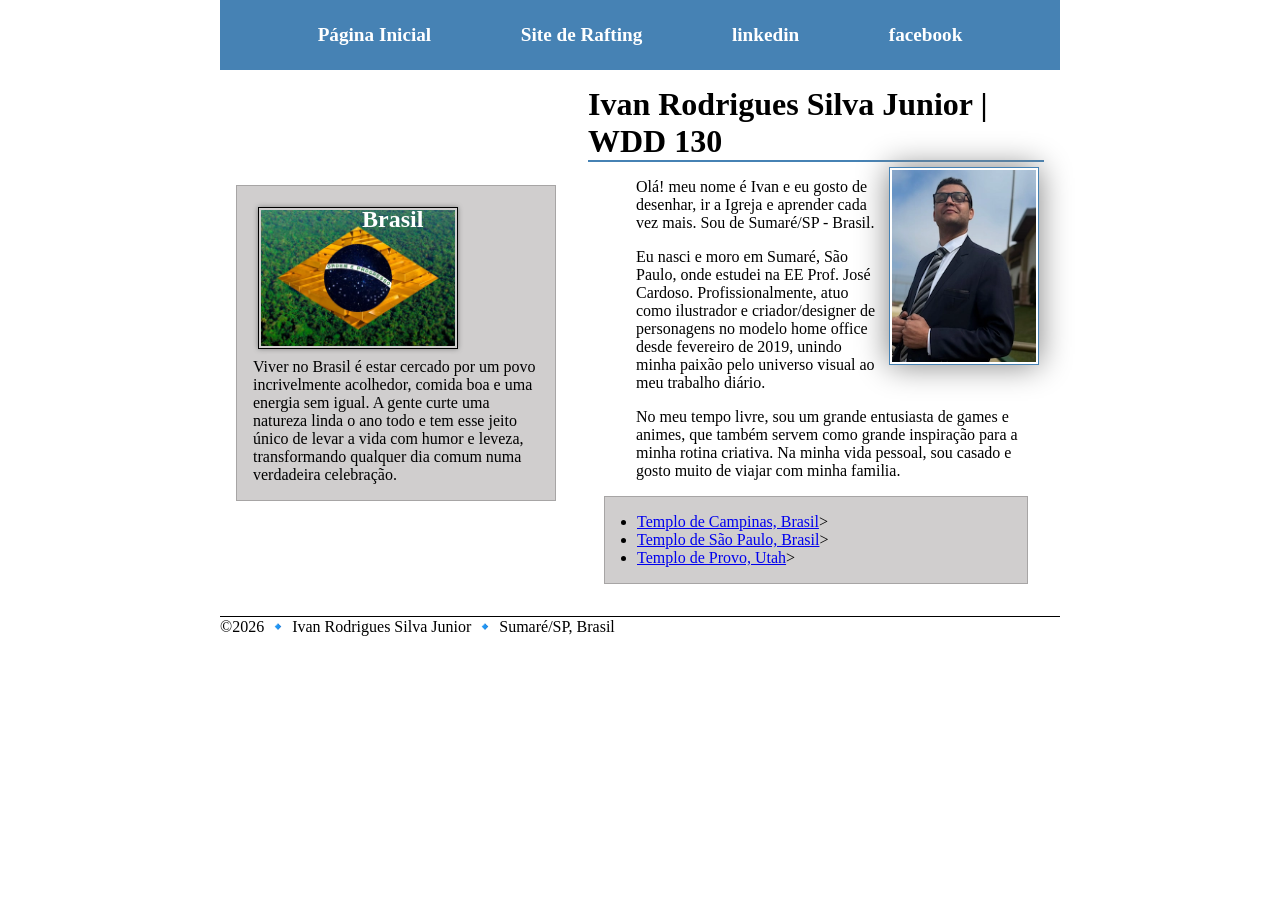
<file: index.html>
<!DOCTYPE html>
<html lang="pt-br">

<head>
    <meta charset="UTF-8">
    <meta name="viewport" content="width=device-width, initial-scale=1.0">
    <title>WDD 130 Ivan Rodrigues Silva Junior</title>
    <meta name="description"
      content="Meu nome é Ivan, estou cursando HTML na BYU, essa página é para eu catalogar meus avanços no curso.">
    <meta name="author" content="Ivan Rodrigues Silva Junior.">
    <link rel="stylesheet" href="estilos/estilos.css">
</head>

<body>
    <header>
        <nav><a href="#">Página Inicial</a><a href="wwr/">Site de Rafting</a>
            <a href="https://www.linkedin.com/in/ivan-rodrigues-silva-junior/">linkedin</a>
            <a href="https://www.facebook.com/ivodrigues">facebook</a>
        </nav>
    </header>

    <div class="grid">
        <main>
            <h1>Ivan Rodrigues Silva Junior | WDD 130</h1>
            <img src="imagens/perfil.webp" alt="olá pessoal, meu nome é Ivan, eu sou de Sumaré/SP.">
            <p class="indentacao">Olá! meu nome é Ivan e eu gosto de desenhar, ir a Igreja e
                aprender
                cada vez mais. Sou de
                Sumaré/SP - Brasil.</p>
            <p class="indentacao">Eu nasci e moro em Sumaré,
                São Paulo, onde estudei na EE Prof.
                José Cardoso. Profissionalmente, atuo como ilustrador e criador/designer de
                personagens no modelo
                home office desde fevereiro de 2019, unindo minha paixão pelo universo visual ao meu
                trabalho
                diário.
            </p>
            <p class="indentacao">No meu tempo livre, sou um grande entusiasta de games e animes,
                que também servem
                como grande inspiração para a minha rotina criativa. Na minha vida pessoal, sou
                casado e gosto muito de viajar com minha familia.</p>
            <ul class="caixa indentacao">
                <li><a href="https://newsroom.churchofjesuschrist.org/media/960x540/Campinas-Brazil-Temple1.jpg"
                      target=" blank">Templo de Campinas, Brasil</a>></a>
                </li>
                <li><a href="https://newsroom.churchofjesuschrist.org/media/960x540/Sao-Paulo-Brazil-Temple1.jpg"
                      target=" blank">Templo de São Paulo, Brasil</a>></a>
                </li>
                <li><a href="https://newsroom.churchofjesuschrist.org/media/960x540/Provo-Utah-Temple1.jpg"
                      target=" blank">Templo de Provo, Utah</a>></a>
                </li>
            </ul>
        </main>

        <aside class="caixa">
            <h2>Brasil</h2>
            <img src="imagens/brasil.webp" alt="bandeira do Brasil personalizada">
            <p>Viver no Brasil é estar cercado por um povo incrivelmente acolhedor, comida boa e uma
                energia sem
                igual. A gente curte uma natureza linda o ano todo e tem esse jeito único de levar a
                vida com humor
                e leveza, transformando qualquer dia comum numa verdadeira celebração.</p>
        </aside>

    </div>

    <footer>
        <p>©2026 🔹 Ivan Rodrigues Silva Junior 🔹 Sumaré/SP, Brasil</p>
    </footer>
</body>

</html>
</file>
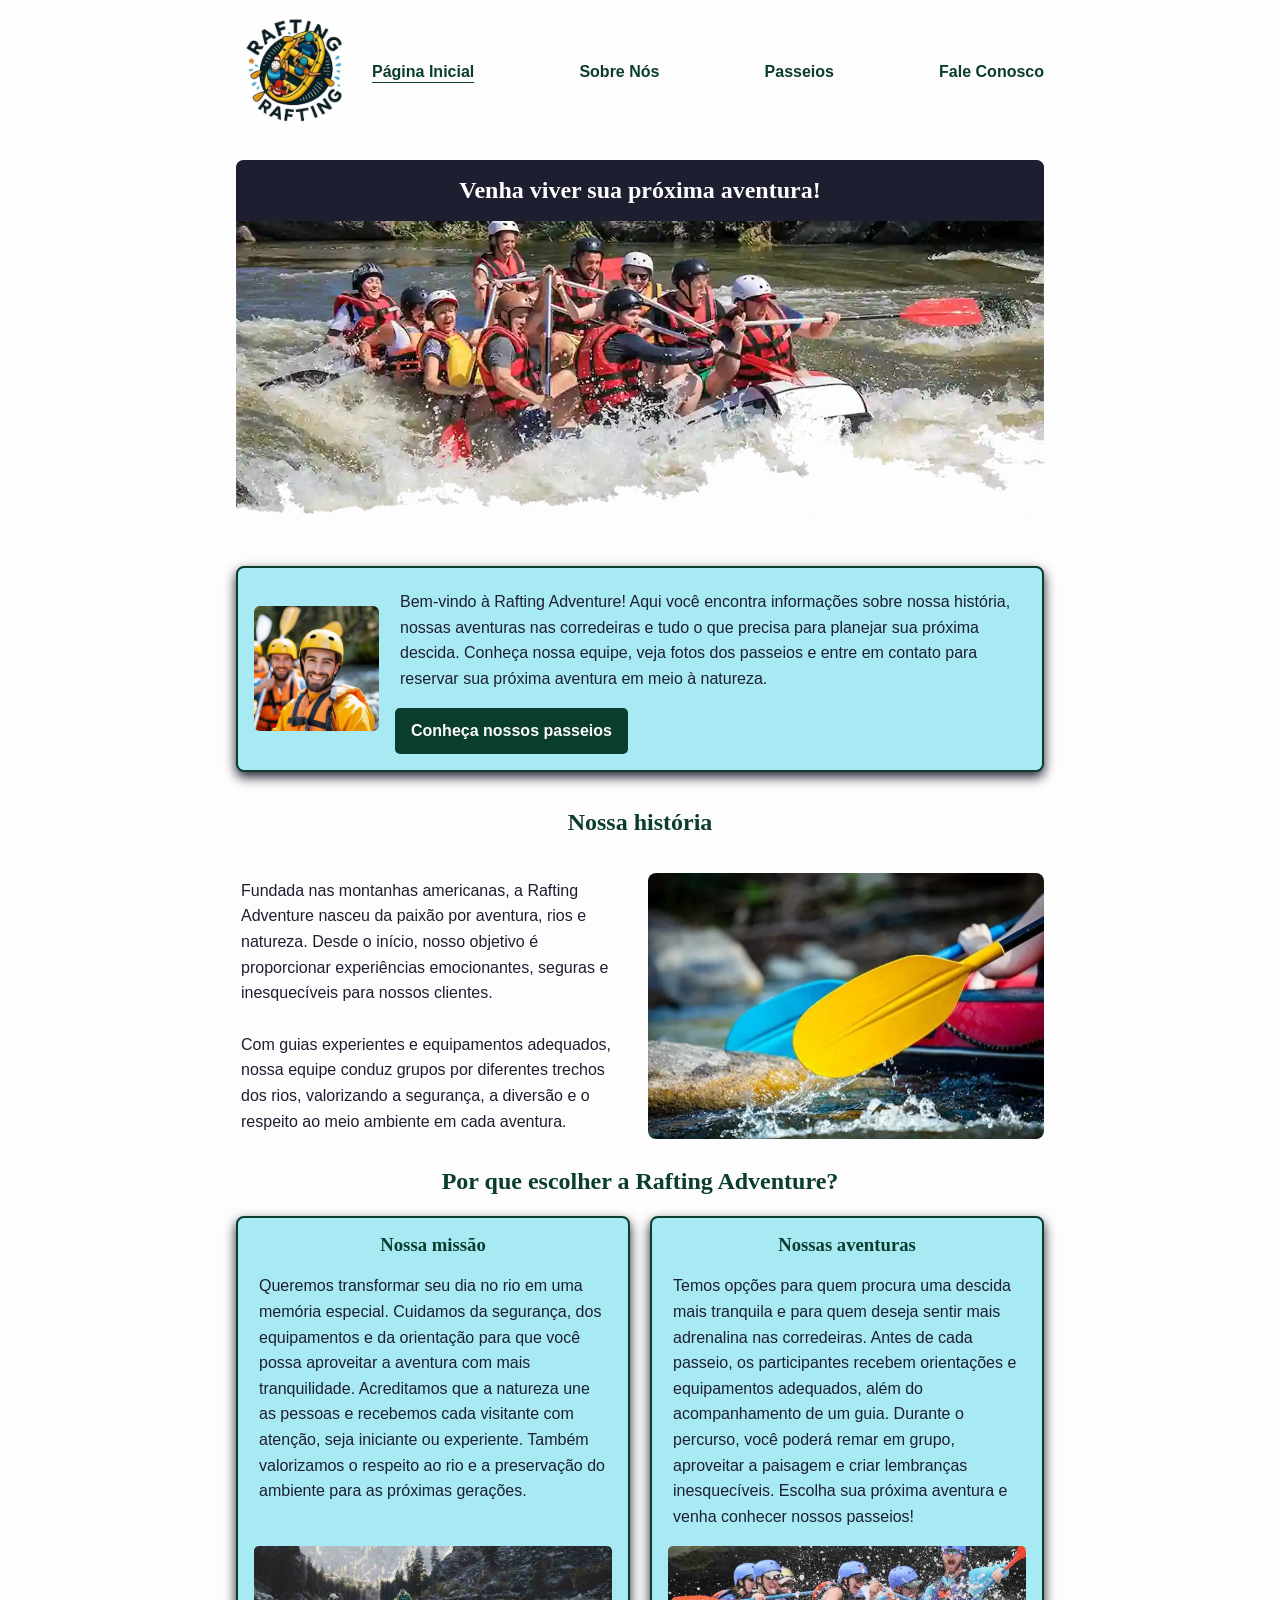
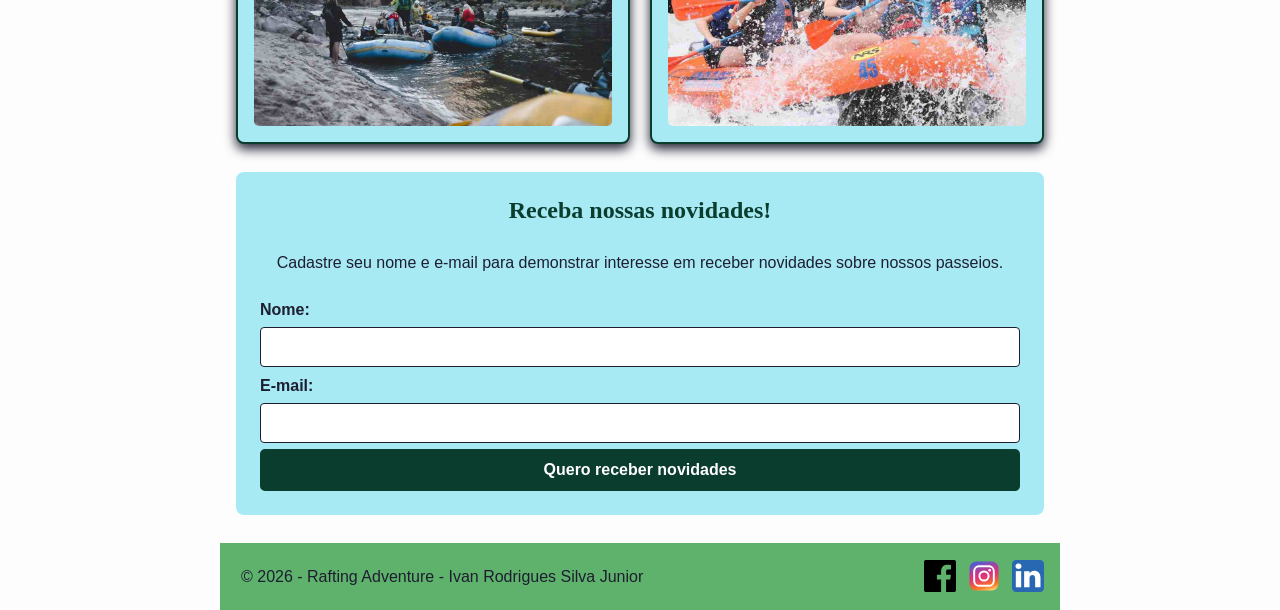
<file: wwr/index.html>
<!DOCTYPE html>
<html lang="pt-BR">

<head>
    <meta charset="UTF-8">
    <meta name="viewport" content="width=device-width, initial-scale=1.0">
    <meta name="description"
      content="Conheça a Rafting Adventure: passeios de rafting, aventura nas corredeiras, segurança e experiências inesquecíveis em meio à natureza.">
    <meta name="author" content="Ivan Rodrigues Silva Junior">
    <title>Página Inicial | Rafting Adventure</title>
    <link rel="stylesheet" href="estilos/rafting.css">
</head>

<body>
    <header>
        <a class="logo" href="index.html">
            <img src="imagens/logo.webp" alt="Logotipo da Rafting Adventure">
        </a>

        <nav aria-label="Navegação principal">
            <a href="index.html" aria-current="page">Página Inicial</a>
            <a href="sobre.html">Sobre Nós</a>
            <a href="passeios.html">Passeios</a>
            <a href="contato.html">Fale Conosco</a>
        </nav>
    </header>

    <main>
        <section class="hero" aria-labelledby="titulo-principal">
            <img class="hero-imagem" src="imagens/hero-image.webp"
              alt="Grupo praticando rafting nas corredeiras de um rio">

            <h1 id="titulo-principal">Venha viver sua próxima aventura!</h1>

            <article class="hero-cartao">
                <img src="imagens/funcionario-feliz.webp"
                  alt="Integrante da equipe da Rafting Adventure">

                <div class="hero-conteudo">
                    <p>
                        Bem-vindo à Rafting Adventure! Aqui você encontra informações
                        sobre nossa história, nossas aventuras nas corredeiras e tudo
                        o que precisa para planejar sua próxima descida. Conheça nossa
                        equipe, veja fotos dos passeios e entre em contato para
                        reservar sua próxima aventura em meio à natureza.
                    </p>

                    <a class="botao-link" href="passeios.html">
                        Conheça nossos passeios
                    </a>
                </div>
            </article>
        </section>

        <section class="historia" aria-labelledby="titulo-historia">
            <h2 id="titulo-historia">Nossa história</h2>

            <p>
                Fundada nas montanhas americanas, a Rafting Adventure nasceu da
                paixão por aventura, rios e natureza. Desde o início, nosso objetivo
                é proporcionar experiências emocionantes, seguras e inesquecíveis
                para nossos clientes.
            </p>

            <img src="imagens/historia.webp"
              alt="Remos coloridos utilizados nas aventuras de rafting">

            <p>
                Com guias experientes e equipamentos adequados, nossa equipe conduz
                grupos por diferentes trechos dos rios, valorizando a segurança,
                a diversão e o respeito ao meio ambiente em cada aventura.
            </p>
        </section>

        <section class="destaques" aria-labelledby="titulo-destaques">
            <h2 id="titulo-destaques">
                Por que escolher a Rafting Adventure?
            </h2>

            <article class="destaque-cartao">
                <h3>Nossa missão</h3>

                <p>
                    Queremos transformar seu dia no rio em uma memória especial.
                    Cuidamos da segurança, dos equipamentos e da orientação para
                    que você possa aproveitar a aventura com mais tranquilidade.
                    Acreditamos que a natureza une as pessoas e recebemos cada
                    visitante com atenção, seja iniciante ou experiente. Também
                    valorizamos o respeito ao rio e a preservação do ambiente
                    para as próximas gerações.
                </p>

                <img src="imagens/instrucoes-antes-do-passeio.jpg"
                  alt="Instrutor orientando os participantes antes do passeio">
            </article>

            <article class="destaque-cartao">
                <h3>Nossas aventuras</h3>

                <p>
                    Temos opções para quem procura uma descida mais tranquila e
                    para quem deseja sentir mais adrenalina nas corredeiras.
                    Antes de cada passeio, os participantes recebem orientações
                    e equipamentos adequados, além do acompanhamento de um guia.
                    Durante o percurso, você poderá remar em grupo, aproveitar
                    a paisagem e criar lembranças inesquecíveis. Escolha sua
                    próxima aventura e venha conhecer nossos passeios!
                </p>

                <img src="imagens/corredeiras.jpg"
                  alt="Participantes aproveitando a aventura nas corredeiras">
            </article>
        </section>

        <section class="inscricao-newsletter" aria-labelledby="titulo-newsletter">
            <h2 id="titulo-newsletter">Receba nossas novidades!</h2>

            <p>
                Cadastre seu nome e e-mail para demonstrar interesse em receber
                novidades sobre nossos passeios.
            </p>

            <form class="form-newsletter" action="" method="get">
                <div class="campo">
                    <label for="nome-newsletter">Nome:</label>
                    <input type="text" id="nome-newsletter" name="nome" autocomplete="name"
                      required>
                </div>

                <div class="campo">
                    <label for="email-newsletter">E-mail:</label>
                    <input type="email" id="email-newsletter" name="email" autocomplete="email"
                      required>
                </div>

                <button type="submit">Quero receber novidades</button>
            </form>
        </section>
    </main>

    <footer>
        <p>
            © 2026 - Rafting Adventure - Ivan Rodrigues Silva Junior
        </p>

        <nav class="redes-sociais" aria-label="Redes sociais">
            <a href="https://www.facebook.com/ivodrigues/" aria-label="Facebook">
                <img src="imagens/icone-facebook.svg" alt="">
            </a>

            <a href="https://www.instagram.com/ivanjunior.048/" aria-label="Instagram">
                <img src="imagens/icone-instagram.svg" alt="">
            </a>

            <a href="https://www.linkedin.com/in/ivan-rodrigues-silva-junior" aria-label="LinkedIn">
                <img src="imagens/icone-linkedin.svg" alt="">
            </a>
        </nav>
    </footer>
</body>

</html>
</file>
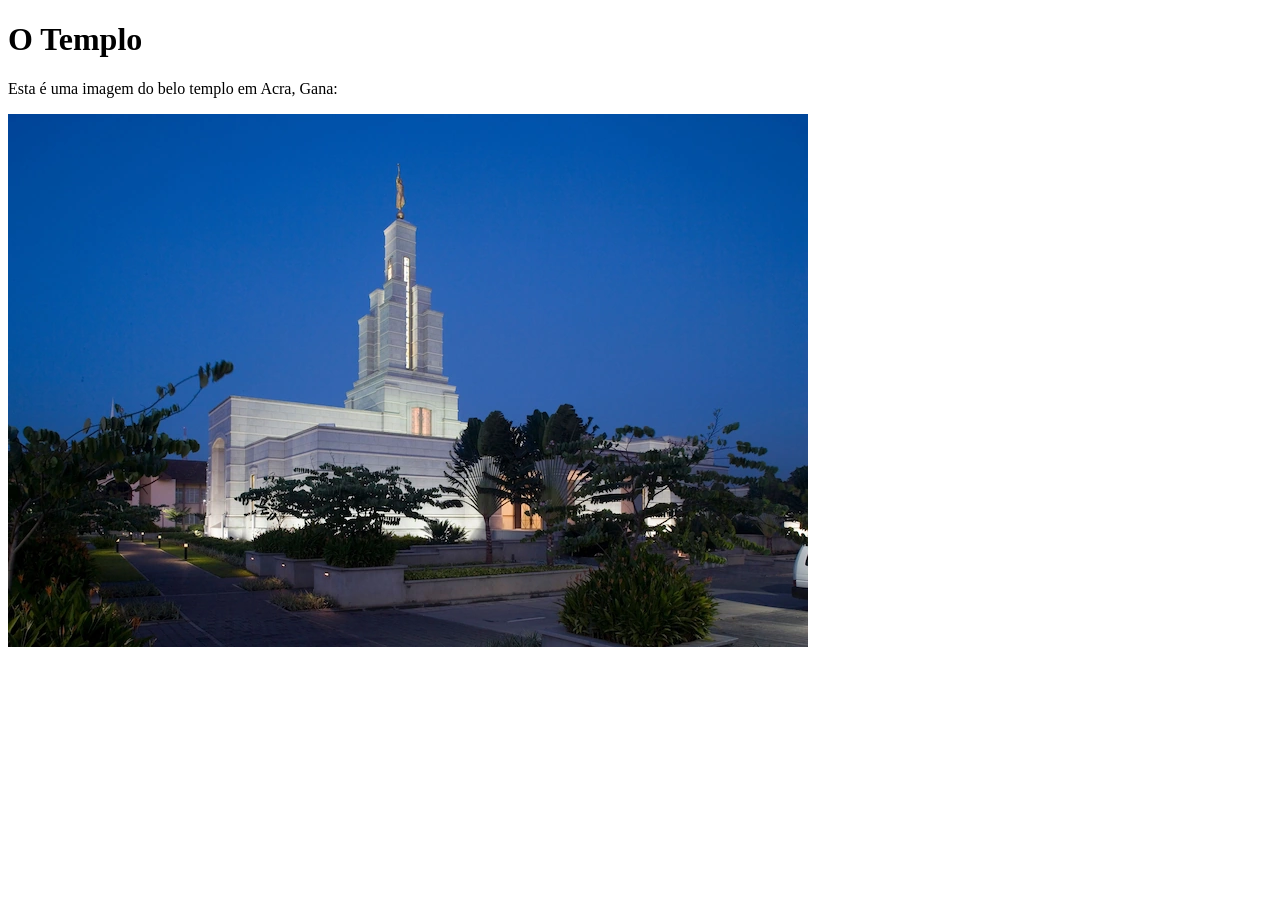
<file: semana01/imagens.html>
<!DOCTYPE html>
<html lang="pt-br">

<head>
    <meta charset="UTF-8">
    <meta name="viewport" content="width=device-width, initial-scale=1.0">
    <title>Imagem do Templo</title>
</head>

<body>
    <h1>O Templo</h1>
    <p>Esta é uma imagem do belo templo em Acra, Gana:</p>
    <img src="imagens/templo-pequeno.webp" alt="O Templo de Acra, Gana">

</body>

</html>
</file>
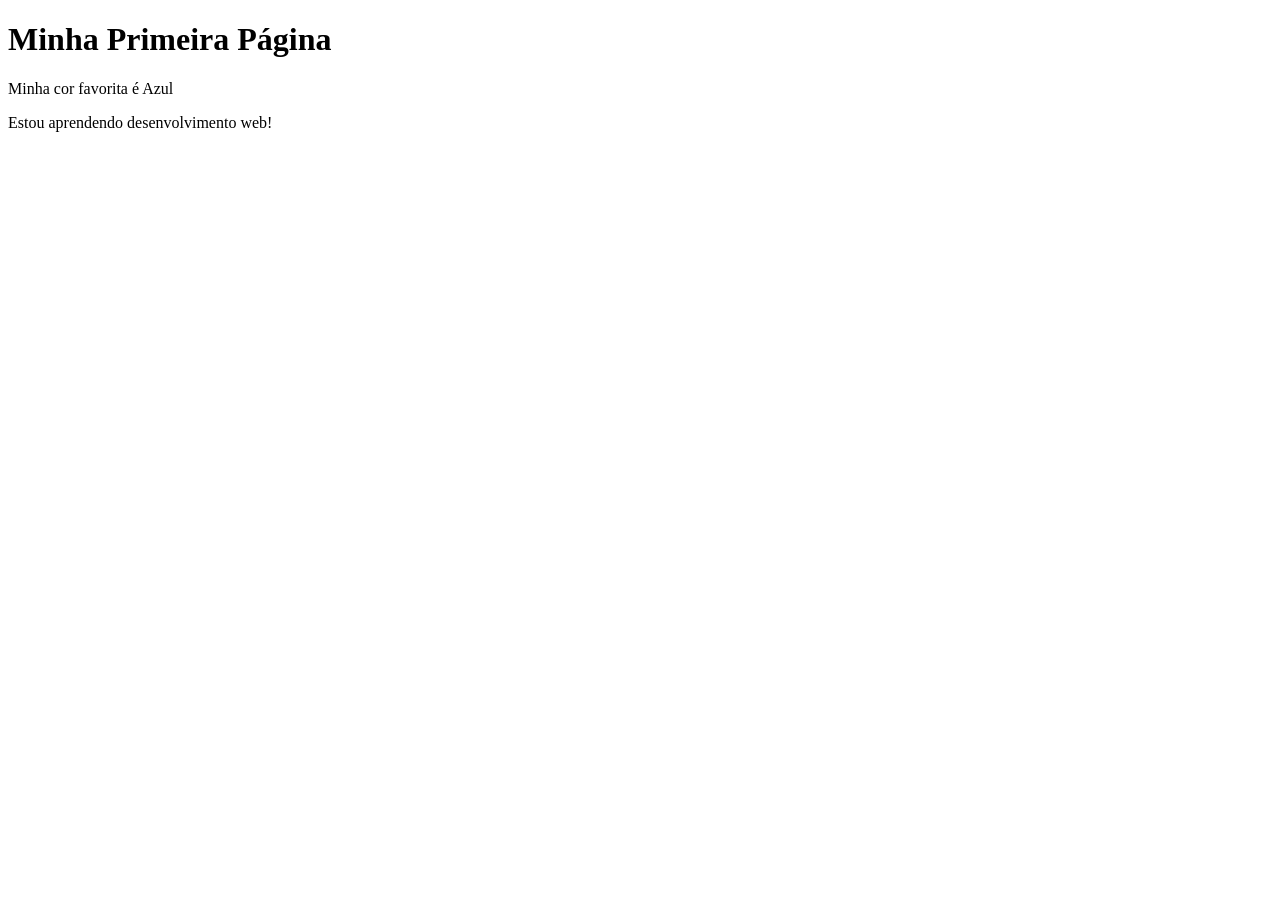
<file: semana01/primeira-pagina.html>
<!DOCTYPE html>
<html lang="pt-br">

<head>
    <meta charset="UTF-8">
    <meta name="viewport" content="width=device-width, initial-scale=1.0">
    <title>Minha Primeira Página</title>
</head>

<body>
    <h1>Minha Primeira Página</h1>
    <p>Minha cor favorita é Azul </p>
    <p>Estou aprendendo desenvolvimento web!</p>
</body>

</html>
</file>
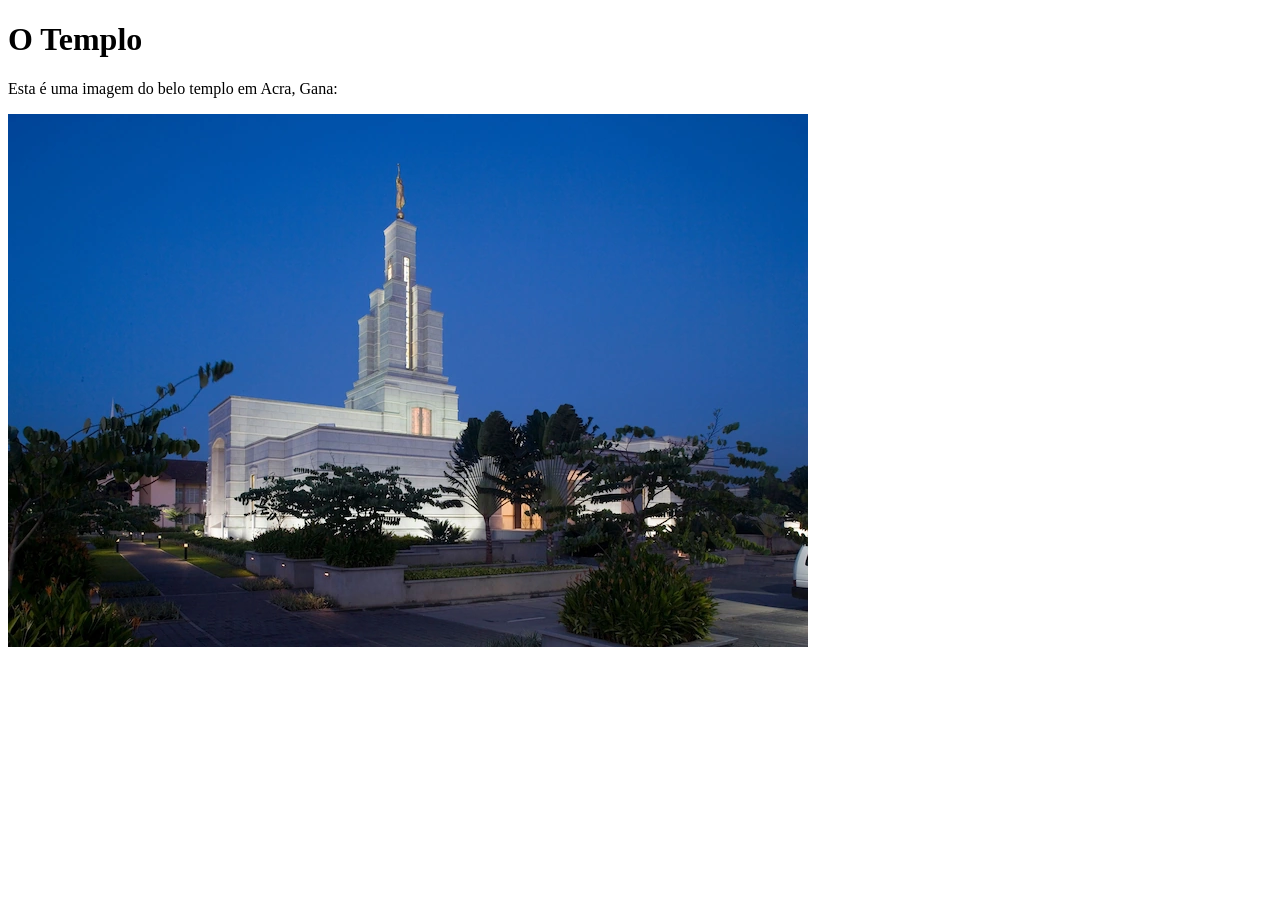
<file: semana01/solucao-imagens.html>
<!DOCTYPE html>
<html lang="pt-br">

<head>
    <meta charset="UTF-8">
    <meta name="viewport" content="width=device-width, initial-scale=1.0">
    <title>Imagem do Templo</title>
</head>

<body>
    <h1>O Templo</h1>
    <p>Esta é uma imagem do belo templo em Acra, Gana:</p>
    <img src="imagens/templo-pequeno.webp" alt="Templo de Acra, Gana">

</body>

</html>
</file>
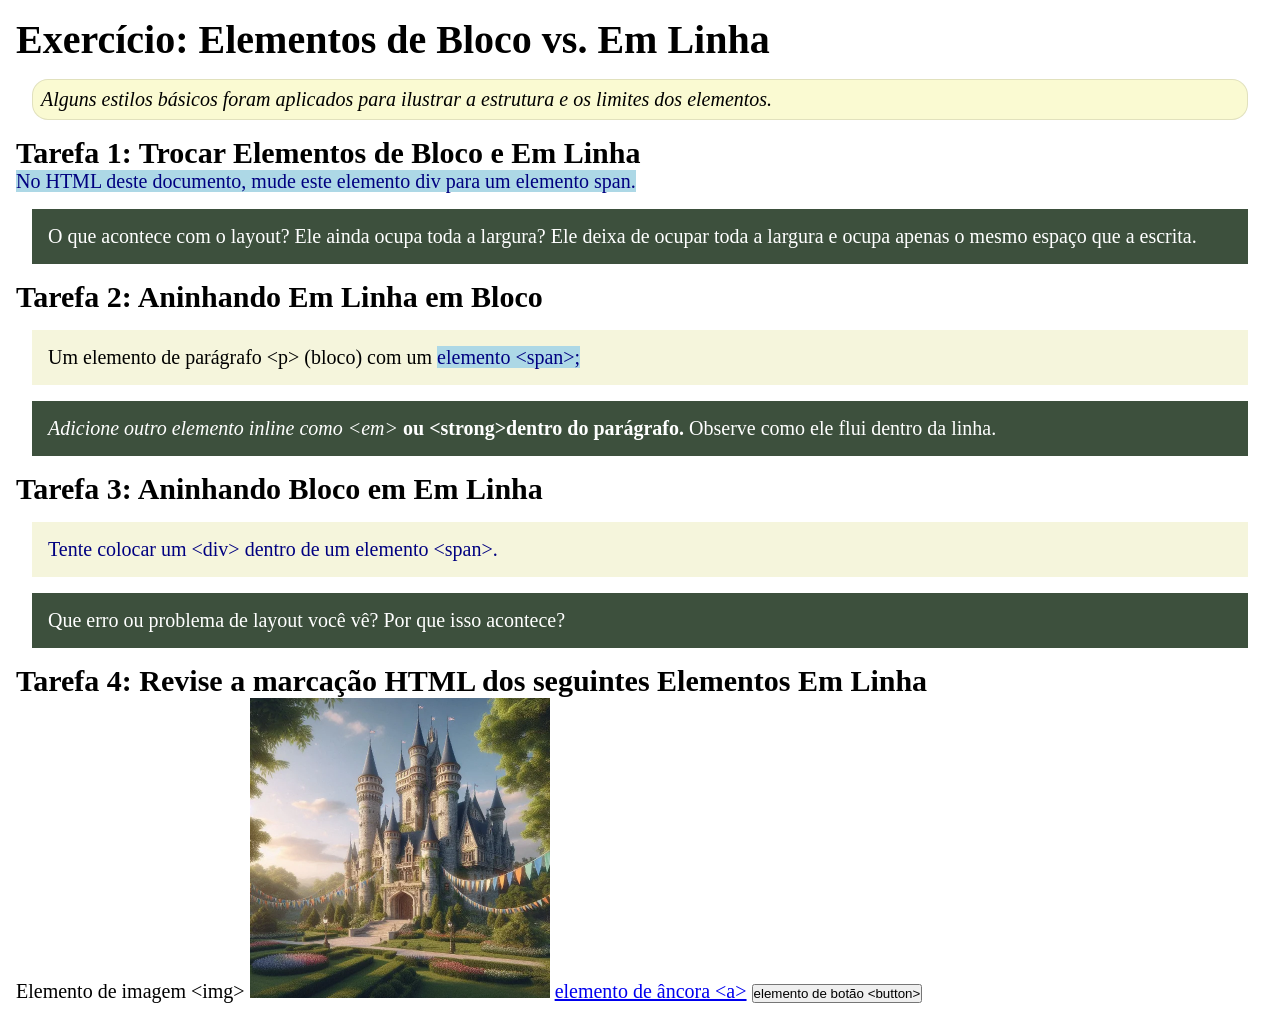
<file: semana02/bloco-vs-inline.html>
<!DOCTYPE html>
<html lang="pt-br">

<head>
    <meta charset="UTF-8">
    <meta name="viewport" content="width=device-width, initial-scale=1.0">
    <title>Exercício: Elementos de Bloco vs. Inline</title>
    <link rel="stylesheet" href="estilos/bloco-vs-inline.css">
</head>

<body>
    <main>
        <h1>Exercício: Elementos de Bloco vs. Em Linha</h1>
        <p class="note">Alguns estilos básicos foram aplicados para ilustrar a estrutura e os
            limites dos elementos.</p>

        <h2>Tarefa 1: Trocar Elementos de Bloco e Em Linha</h2>
        <span>No HTML deste documento, mude este elemento div para um elemento span.</span>
        <p class="question">O que acontece com o layout? Ele ainda ocupa toda a largura?
            Ele deixa de ocupar toda a largura e ocupa apenas o mesmo espaço que a escrita.
        </p>

        <h2>Tarefa 2: Aninhando Em Linha em Bloco</h2>
        <p>Um elemento de parágrafo &lt;p&gt; (bloco) com um <span>elemento &lt;span&gt;;</span></p>
        <p class="question"><em>Adicione outro elemento inline como &lt;em&gt;</em> <strong>ou
                &lt;strong&gt;dentro
                do parágrafo.</strong>
            Observe como ele flui dentro da linha.</p>

        <h2>Tarefa 3: Aninhando Bloco em Em Linha</h2>
        <span>
            <div>Tente colocar um &lt;div&gt; dentro de um elemento &lt;span&gt;.</div>
        </span>
        <p class="question">Que erro ou problema de layout você vê? Por que isso acontece?</p>


        <h2>Tarefa 4: Revise a marcação HTML dos seguintes Elementos Em Linha</h2>
        Elemento de imagem &lt;img&gt;
        <img src="imagens/castelo.webp" alt="imagem (imagens estão em linha)" width="300"
          height="300">
        <a href="https://churchofjesuschrist.org">elemento de âncora &lt;a&gt;</a>
        <button type="button">elemento de botão &lt;button&gt;</button>
    </main>
</body>

</html>
</file>
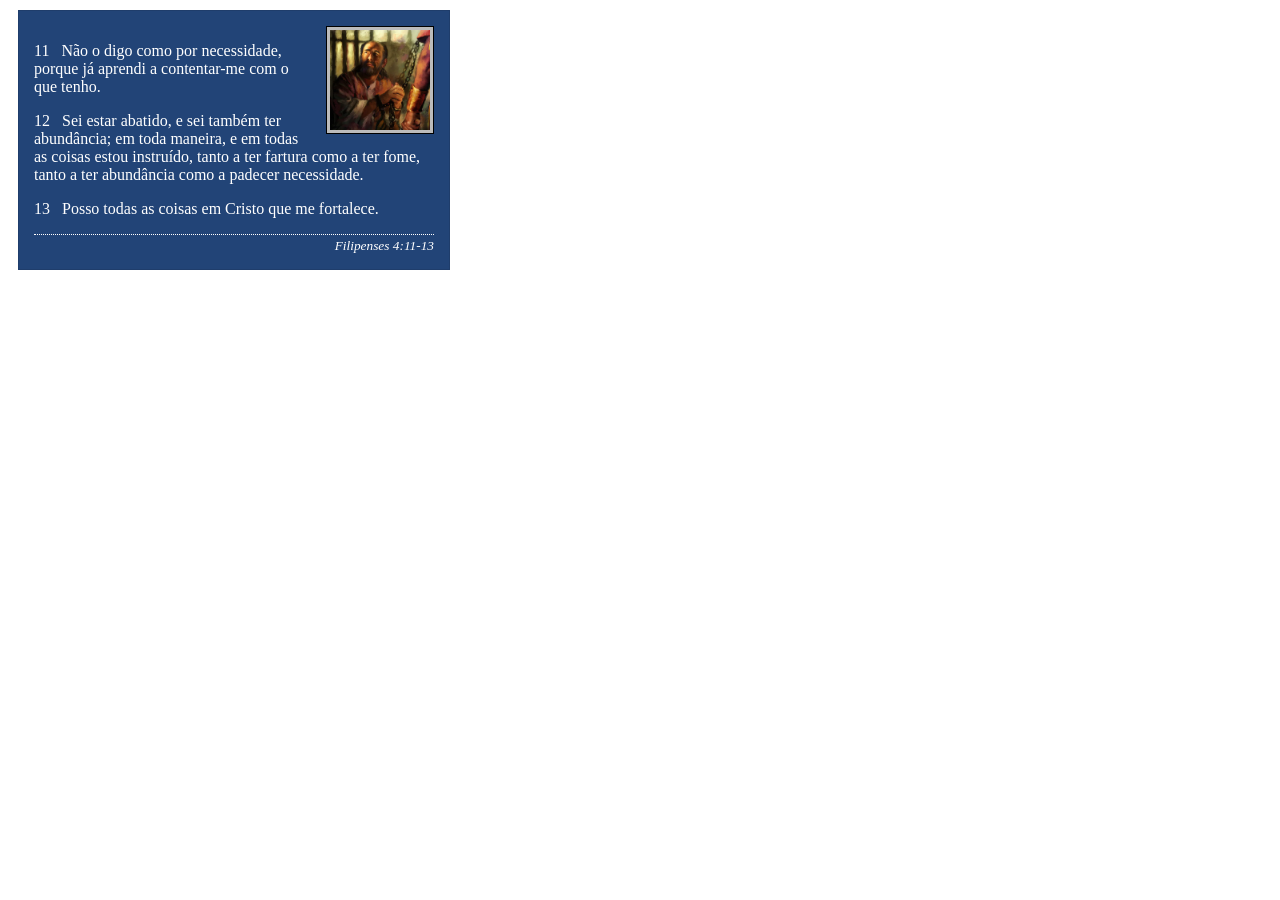
<file: semana02/box-model-solucao.html>
<!DOCTYPE html>
<html lang="pt-br">

<head>
    <meta charset="UTF-8">
    <meta name="viewport" content="width=device-width, initial-scale=1.0">
    <title>Atividade de Box Model</title>
    <link rel="stylesheet" href="estilos/box-model-solucao.css">
</head>

<body>
    <main>
        <div class="callout">
            <img src="imagens/apostolo-paulo-preso.webp" alt="Apóstolo Paulo - Preso em Roma" width="200" height="200">
            <blockquote>
                <p>11 &nbsp; Não o digo como por necessidade, porque já aprendi a contentar-me com o que tenho.</p>
                <p>12 &nbsp; Sei estar abatido, e sei também ter abundância; em toda maneira, e em todas as coisas estou
                    instruído, tanto a ter fartura como a ter fome, tanto a ter abundância como a padecer necessidade.
                </p>
                <p>13 &nbsp; Posso todas as coisas em Cristo que me fortalece.</p>
            </blockquote>
            <cite>Filipenses 4:11-13</cite>
        </div>
    </main>
</body>

</html>
</file>
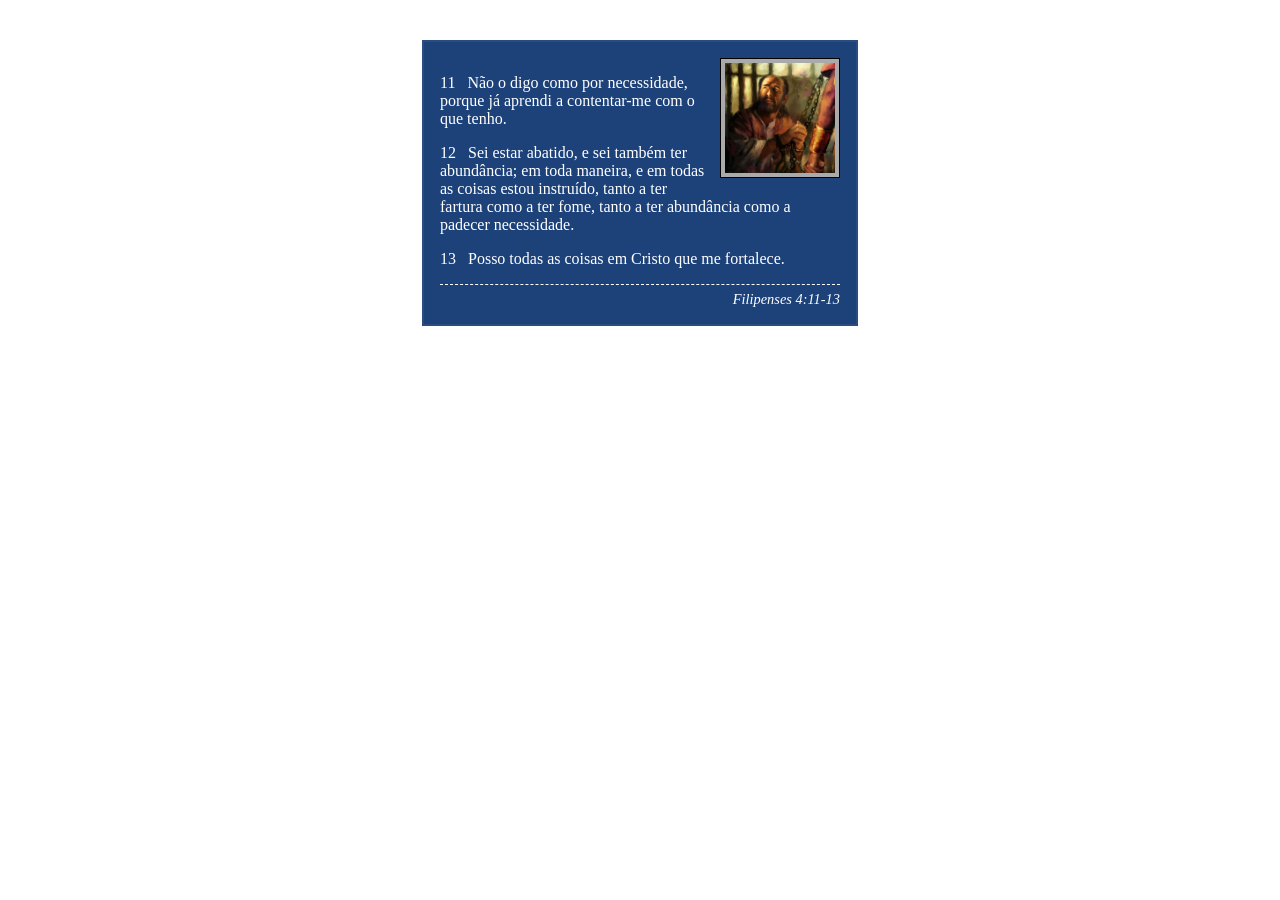
<file: semana02/box-model.html>
<!DOCTYPE html>
<html lang="pt-br">

<head>
    <link rel="stylesheet" href="estilos/box-model.css">
    <meta charset="UTF-8">
    <meta name="viewport" content="width=device-width, initial-scale=1.0">
    <title>Atividade de Box Model</title>
</head>

<body>
    <main>
        <div class="callout">
            <img src="imagens/apostolo-paulo-preso.webp" alt="Apóstolo Paulo - Preso em Roma"
              width="200" height="200">
            <blockquote>
                <p>11 &nbsp; Não o digo como por necessidade, porque já aprendi a contentar-me com o
                    que tenho.</p>
                <p>12 &nbsp; Sei estar abatido, e sei também ter abundância; em toda maneira, e em
                    todas as coisas estou instruído, tanto a ter fartura como a ter fome, tanto a
                    ter abundância como a padecer necessidade.</p>
                <p>13 &nbsp; Posso todas as coisas em Cristo que me fortalece.</p>
            </blockquote>
            <cite>Filipenses 4:11-13</cite>
        </div>
    </main>
</body>

</html>
</file>
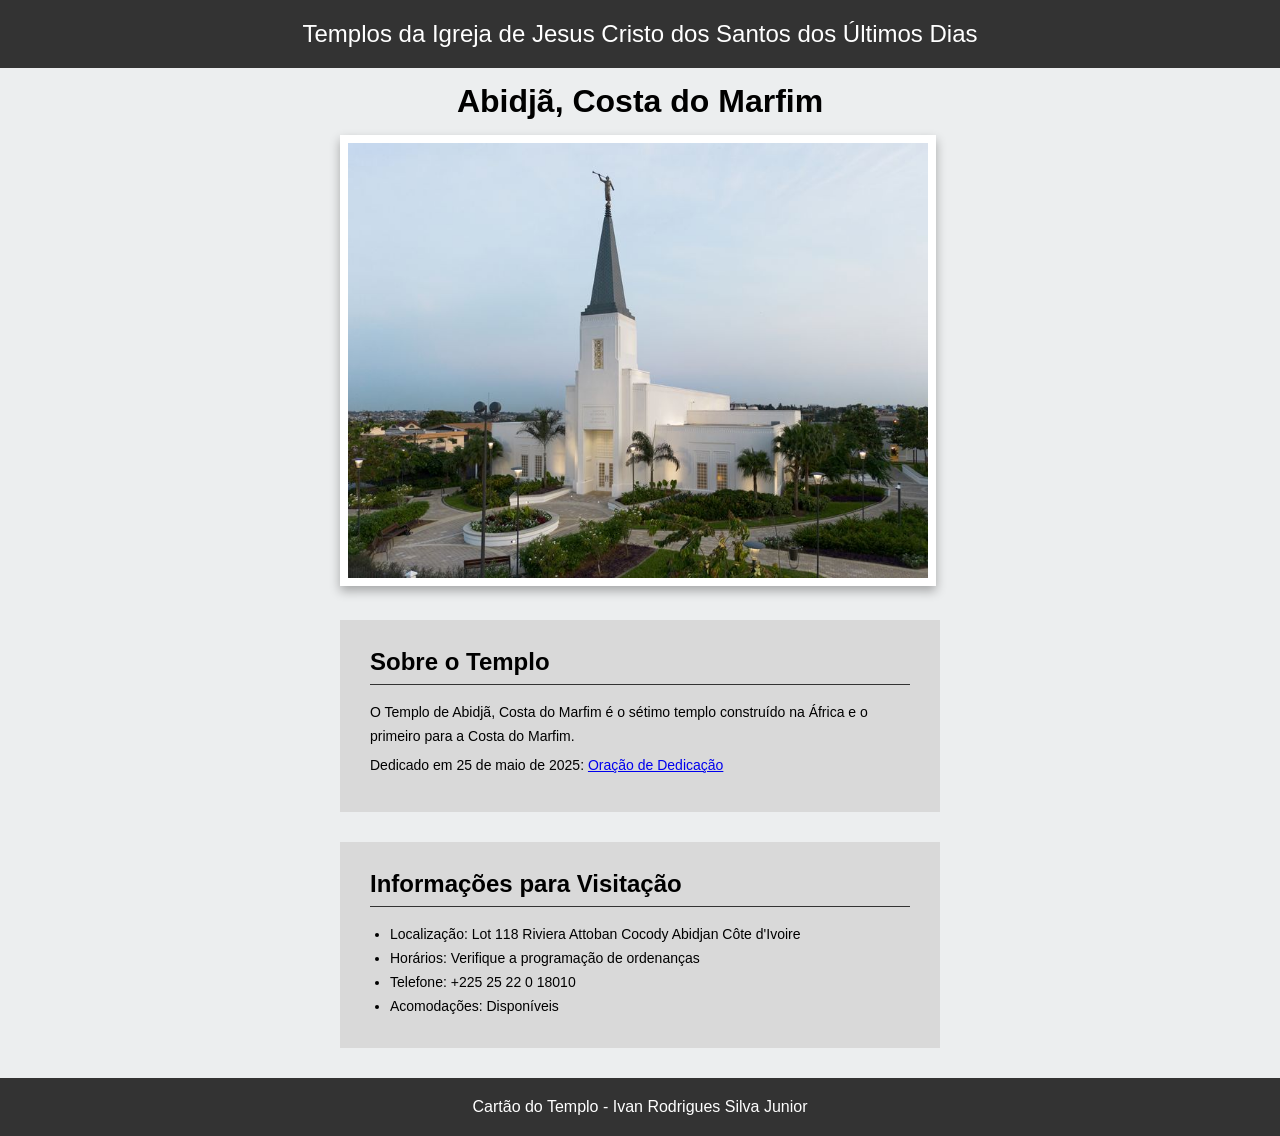
<file: semana02/templo.html>
<!DOCTYPE html>
<html lang="pt-br">

<head>
    <link rel="stylesheet" href="estilos/templo.css">
    <meta charset="UTF-8">
    <meta name="viewport" content="width=device-width, initial-scale=1.0">
    <title>Cartão do Templo - Abidjã, Costa do Marfim</title>
</head>

<body>
    <header>
        <p>Templos da Igreja de Jesus Cristo dos Santos dos Últimos Dias</p>
    </header>
    <main>
        <h1>Abidjã, Costa do Marfim</h1>
        <picture>
            <img src="imagens/abidja-costa-do-marfim.jpeg" alt="Templo de Abidjã, Costa do Marfim">
        </picture>
        <section>
            <h2>Sobre o Templo</h2>
            <p>O Templo de Abidjã, Costa do Marfim é o sétimo templo construído na África e o
                primeiro para a Costa do Marfim.</p>
            <p>Dedicado em 25 de maio de 2025: <a
                  href="https://www.churchofjesuschrist.org/temples/dedicatory-prayer/abidjan-ivory-coast-temple/2025-05-25?lang=eng"
                  target="_blank" rel="noopener noreferrer">Oração de Dedicação</a></p>
        </section>
        <section>
            <h2>Informações para Visitação</h2>
            <ul>
                <li>Localização: Lot 118 Riviera Attoban Cocody Abidjan Côte d'Ivoire</li>
                <li>Horários: Verifique a programação de ordenanças</li>
                <li>Telefone: +225 25 22 0 18010</li>
                <li>Acomodações: Disponíveis</li>
            </ul>
        </section>
    </main>
    <footer>
        <p>Cartão do Templo - Ivan Rodrigues Silva Junior</p>
    </footer>
</body>

</html>
</file>
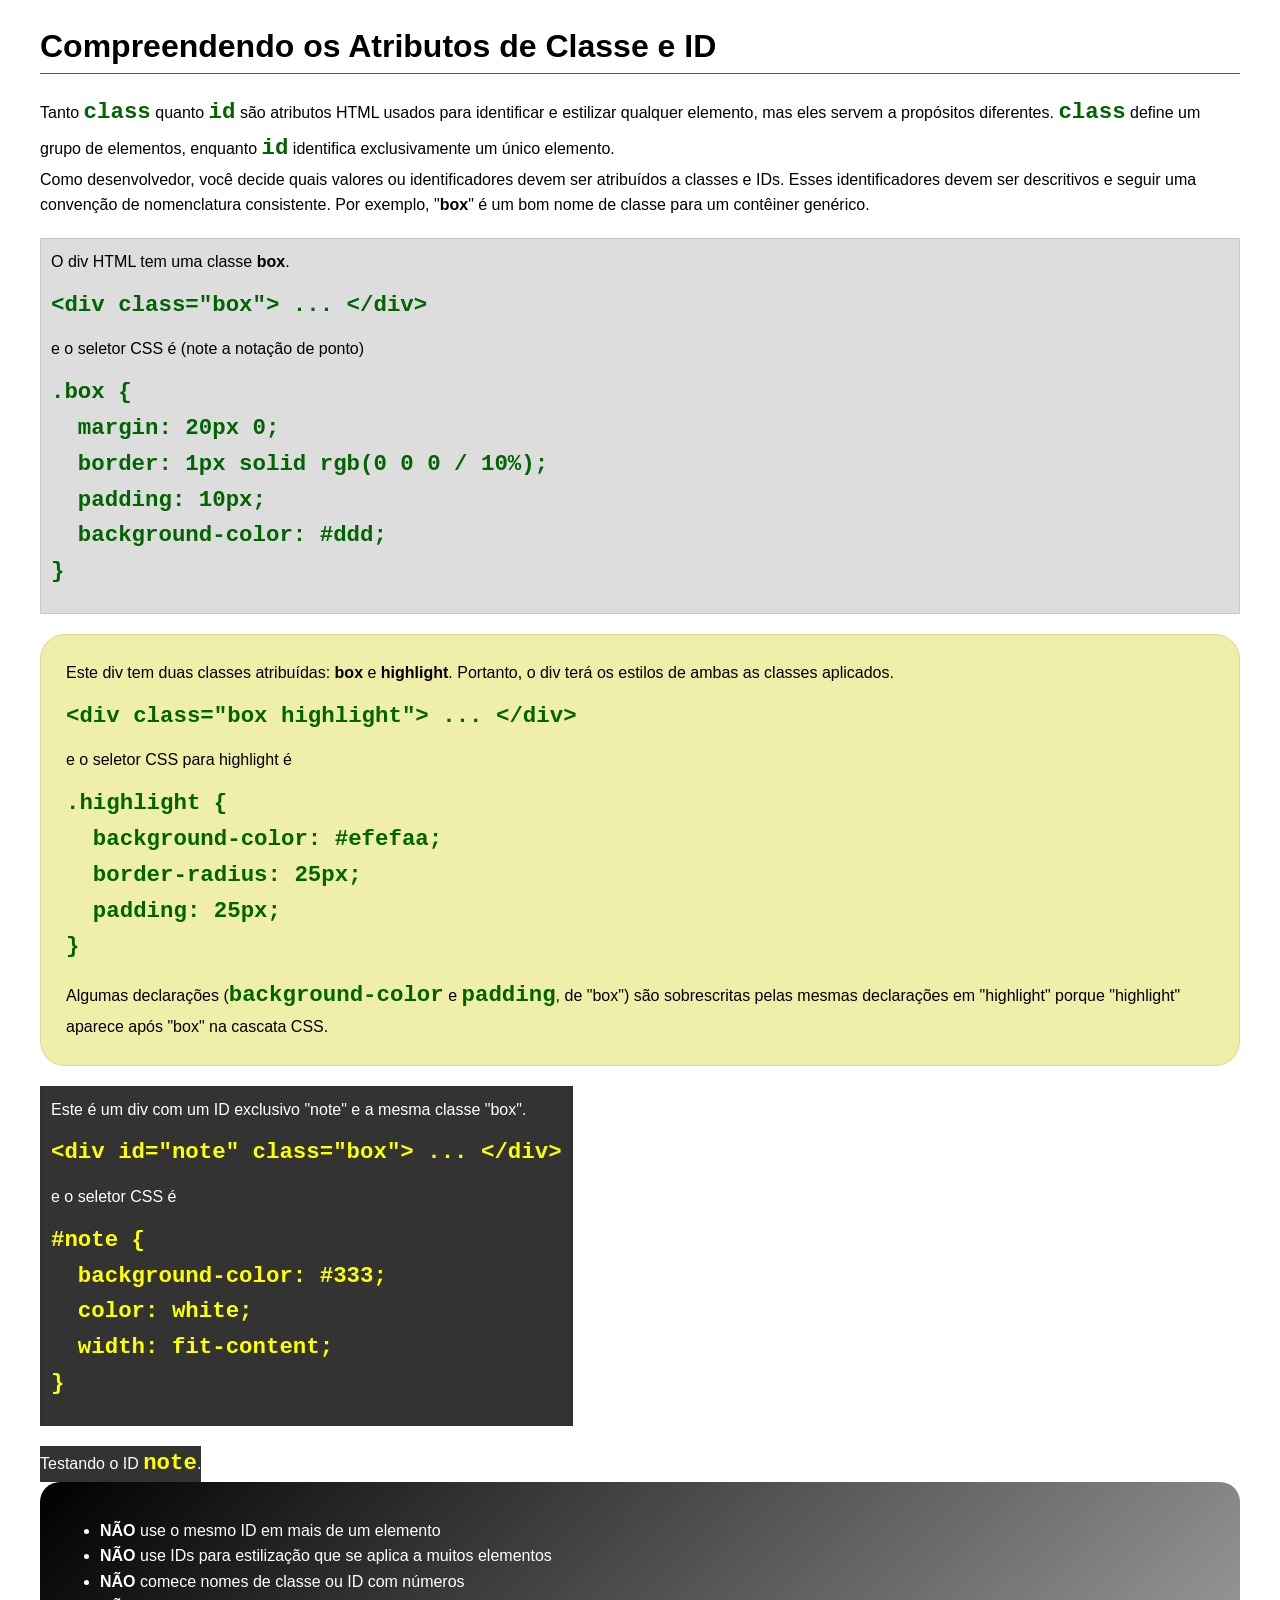
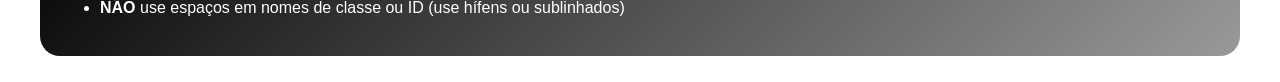
<file: semana03/classe-e-id.html>
<!DOCTYPE html>
<html lang="pt-br">

<head>
    <meta charset="UTF-8">
    <meta name="viewport" content="width=device-width, initial-scale=1.0">
    <title>Atributos de Classe vs ID</title>
    <link rel="stylesheet" href="estilos/classe-e-id.css">
</head>

<body>
    <h1>Compreendendo os Atributos de Classe e ID</h1>
    <p>Tanto <code>class</code> quanto <code>id</code> são atributos HTML usados para identificar e
        estilizar qualquer
        elemento, mas eles servem a propósitos diferentes. <code>class</code> define um grupo de
        elementos, enquanto
        <code>id</code> identifica exclusivamente um único elemento.
    </p>
    <p>Como desenvolvedor, você decide quais valores ou identificadores devem ser atribuídos a
        classes e IDs. Esses
        identificadores devem ser descritivos e seguir uma convenção de nomenclatura consistente.
        Por exemplo,
        "<strong>box</strong>" é um bom nome de classe para um contêiner genérico.</p>
    <div class="box">
        <p>O div HTML tem uma classe <strong>box</strong>.</p>
        <pre><code class="html">&lt;div class="box"&gt; ... &lt;/div&gt;</code></pre>
        e o seletor CSS é (note a notação de ponto)
        <pre><code class="css">.box {
  margin: 20px 0;
  border: 1px solid rgb(0 0 0 / 10%);
  padding: 10px;
  background-color: #ddd; 
}</code></pre>
    </div>

    <div class="box highlight">
        <p>Este div tem duas classes atribuídas: <strong>box</strong> e <strong>highlight</strong>.
            Portanto, o div terá
            os estilos de ambas as classes aplicados.</p>
        <pre><code class="html">&lt;div class="box highlight"&gt; ... &lt;/div&gt;</code></pre>
        e o seletor CSS para highlight é
        <pre><code class="css">.highlight {
  background-color: #efefaa;
  border-radius: 25px;
  padding: 25px;
}</code></pre>
        <p>Algumas declarações (<code>background-color</code> e <code>padding</code>, de "box") são
            sobrescritas pelas
            mesmas declarações em "highlight" porque "highlight" aparece após "box" na cascata CSS.
        </p>
    </div>

    <div id="note" class="box">
        <p>Este é um div com um ID exclusivo "note" e a mesma classe "box".</p>
        <pre><code class="html">&lt;div id="note" class="box"&gt; ... &lt;/div&gt;</code></pre>
        e o seletor CSS é
        <pre><code class="css">#note {
  background-color: #333;
  color: white;
  width: fit-content;
}</code></pre>
    </div>

    <div id="note">
        <p>Testando o ID <code>note</code>.</p>
    </div>

    <section id="melhor-pratica">
        <ul>
            <li><strong>NÃO</strong> use o mesmo ID em mais de um elemento</li>
            <li><strong>NÃO</strong> use IDs para estilização que se aplica a muitos elementos</li>
            <li><strong>NÃO</strong> comece nomes de classe ou ID com números</li>
            <li><strong>NÃO</strong> use espaços em nomes de classe ou ID (use hífens ou
                sublinhados)</li>
        </ul>
    </section>

    <br>

</body>

</html>
</file>
<file: estilos/estilos.css>
* {
    margin: 0;
    padding: 0;
    box-sizing: border-box;
}

nav {
    background-color: steelblue;
    padding: 1rem;
    display: flex;
    justify-content: space-evenly;
    align-items: center;
}

nav a {
    display: block;
    padding: 0.5rem;
    text-decoration: none;
    font-size: 1.2rem;
    font-weight: 700;
    color: #fff;
}

h1 {
    border-bottom: 2px solid steelblue;
}

img {
    width: 150px;
    height: auto;
    border: 1px solid black;
    padding: 2px;
    box-shadow: 0 0 5px gray;
    margin: 5px;
}

p {
    padding: 0px;
}

main {
    grid-column: 2 / 3;
    margin: 1rem;
}

main img {
    width: 150px;
    height: auto;
    border: 1px solid steelblue;
    padding: 2px;
    box-shadow: 0 0 30px grey;
    float: right;
}

aside {
    width: 20rem;
    position: relative;
    grid-column: 1 / 2;
    grid-row: 1 / 2;
}

aside img {
    width: 200px;
    height: auto;
}

aside h2 {
    color: white;
    position: absolute;
    top: 20px;
    left: 125px;
}

footer {
    margin-top: 15px;
    border-top: 1px solid #000;
    text-align: var(--alinhamento-do-texto);
}

/*Seletores de classe*/
.caixa {
    border: 1px solid rgb(0 0 0 / 0.2);
    padding: 1rem;
    margin: 1rem;
    background-color: rgb(208, 206, 206);
}

.indentacao {
    padding-left: 2rem;
    margin: 1rem;
}

header,
footer,
.grid {
    max-width: 840px;
    margin: 0 auto;
}

.grid {
    display: grid;
    align-items: center;
}
</file>
<file: wwr/estilos/rafting.css>
:root {
    --cor-primaria: rgb(11, 61, 46);
    --cor-secundaria: rgb(167, 234, 243);
    --cor-destaque1: rgb(30, 30, 49);
    --cor-destaque2: rgb(94, 178, 107);
    --cor-background: rgb(253, 253, 253);
    --fonte-de-titulo: "Times New Roman", Georgia, serif;
    --fonte-body: Arial, Helvetica, sans-serif;
}

* {
    margin: 0;
    padding: 0;
    box-sizing: border-box;
}

body {
    font-family: var(--fonte-body);
    color: var(--cor-destaque1);
    background-color: var(--cor-background);
    line-height: 1.6;
}

header,
main,
footer {
    width: 840px;
    max-width: 100%;
    margin: 0 auto;
}

header {
    display: grid;
    grid-template-columns: 120px minmax(0, 1fr);
    align-items: center;
    gap: 16px;
    padding: 12px 16px;
}

header img {
    display: block;
    max-width: 100%;
    height: auto;
}

h1,
h2,
h3 {
    font-family: var(--fonte-de-titulo);
    line-height: 1.2;
    color: var(--cor-primaria);
}

h1,
h2 {
    text-align: center;
}

h2 {
    margin-bottom: 20px;
}

p {
    padding: 5px;
}

a {
    color: var(--cor-primaria);
}

a:focus-visible,
button:focus-visible,
input:focus-visible,
textarea:focus-visible {
    outline: 3px solid var(--cor-destaque1);
    outline-offset: 3px;
}

nav {
    display: flex;
    justify-content: space-between;
    align-items: center;
    flex-wrap: wrap;
    gap: 10px;
}

nav a {
    font-family: "Gill Sans", "Gill Sans MT", Calibri, sans-serif;
    font-size: 1rem;
    font-weight: bold;
    text-align: center;
    text-decoration: none;
}

nav a:hover,
nav a[aria-current="page"] {
    text-decoration: underline;
}

nav a[aria-current="page"] {
    text-underline-offset: 5px;
}

section {
    margin: 28px 16px;
}

article {
    border: 2px solid var(--cor-primaria);
    border-radius: 8px;
    background-color: var(--cor-secundaria);
    box-shadow: 0 5px 12px var(--cor-destaque1);
}

article p {
    text-align: left;
}

/* HERO */
.hero {
    display: grid;
    grid-template-columns: minmax(0, 1fr);
    gap: 16px;
    margin: 16px;
}

.hero .hero-imagem {
    display: block;
    grid-column: 1;
    grid-row: 1;
    width: 100%;
    max-height: 390px;
    object-fit: cover;
    border-radius: 8px;
}

.hero h1 {
    grid-column: 1;
    grid-row: 1;
    align-self: start;
    z-index: 1;
    width: 100%;
    padding: 16px;
    color: var(--cor-background);
    background-color: var(--cor-destaque1);
    border-radius: 8px 8px 0 0;
}

.hero .hero-cartao {
    display: grid;
    grid-template-columns: 125px minmax(0, 1fr);
    align-items: center;
    gap: 16px;
    padding: 16px;
    margin: 0;
}

.hero-cartao > img {
    width: 125px;
    max-width: 100%;
    height: auto;
    border-radius: 6px;
}

.hero-conteudo {
    min-width: 0;
}

.hero-conteudo p {
    margin-bottom: 12px;
}

.botao-link {
    display: inline-block;
    padding: 10px 16px;
    border-radius: 5px;
    background-color: var(--cor-primaria);
    color: var(--cor-background);
    font-weight: bold;
    text-decoration: none;
}

.botao-link:hover {
    background-color: var(--cor-destaque1);
    text-decoration: underline;
}

/* HISTÓRIA */
.historia {
    display: grid;
    grid-template-columns: repeat(2, minmax(0, 1fr));
    gap: 16px;
    align-items: stretch;
    margin-top: 36px;
}

.historia h2 {
    grid-column: 1 / -1;
    margin-top: 0;
}

.historia p:first-of-type {
    grid-column: 1;
    grid-row: 2;
}

.historia img {
    grid-column: 2;
    grid-row: 2 / span 2;
    width: 100%;
    height: 100%;
    min-height: 180px;
    object-fit: cover;
    border-radius: 8px;
}

.historia p:last-of-type {
    grid-column: 1;
    grid-row: 3;
}

/* DESTAQUES */
.destaques {
    display: grid;
    grid-template-columns: repeat(2, minmax(0, 1fr));
    gap: 20px;
}

.destaques > h2 {
    grid-column: 1 / -1;
    margin-bottom: 0;
}

.destaques .destaque-cartao {
    display: flex;
    flex-direction: column;
    align-items: stretch;
    gap: 12px;
    margin: 0;
    padding: 16px;
    min-width: 0;
}

.destaque-cartao h3 {
    text-align: center;
}

.destaque-cartao img {
    display: block;
    width: 100%;
    height: 180px;
    object-fit: cover;
    border-radius: 5px;
    margin-top: auto;
}

/* FORMULÁRIOS */
.inscricao-newsletter {
    padding: 24px;
    background-color: var(--cor-secundaria);
    border-radius: 8px;
}

.inscricao-newsletter > p {
    text-align: center;
    margin-bottom: 16px;
}

.form-newsletter,
.form {
    display: flex;
    flex-direction: column;
    gap: 6px;
}

.campo {
    display: flex;
    flex-direction: column;
    gap: 5px;
}

label {
    font-weight: bold;
}

input[type="text"],
input[type="email"],
textarea {
    width: 100%;
    padding: 6px;
    border: 1px solid var(--cor-destaque1);
    border-radius: 4px;
    font: inherit;
}

textarea {
    resize: vertical;
}

button {
    padding: 6px 8px;
    background-color: var(--cor-primaria);
    color: white;
    border: 2px solid var(--cor-primaria);
    border-radius: 5px;
    cursor: pointer;
    font: inherit;
    font-weight: bold;
}

button:hover {
    background-color: var(--cor-destaque1);
    border-color: var(--cor-destaque1);
}

/* OUTRAS PÁGINAS / EQUIPE / AVENTURA */
.contatos p {
    font-size: 1.1rem;
    text-align: center;
}

.aventura {
    display: grid;
    grid-template-columns: repeat(5, minmax(0, 1fr));
    gap: 16px;
}

.aventura h2,
.equipe h2 {
    grid-column: 1 / -1;
}

.aventura img,
.equipe img {
    max-width: 100%;
    height: auto;
}

.local {
    display: flex;
    align-items: stretch;
    gap: 16px;
}

.mapa,
.local form {
    flex: 1;
    min-width: 0;
}

.mapa iframe {
    width: 100%;
    min-height: 600px;
    border: none;
}

.radio,
.newsletter {
    display: flex;
    flex-direction: column;
    gap: 4px;
}

.opcao,
.newsletter {
    display: flex;
    align-items: center;
    gap: 4px;
}

.opcao input,
.newsletter input {
    width: auto;
}

.equipe {
    display: grid;
    grid-template-columns: repeat(3, minmax(0, 1fr));
    gap: 16px;
}

/* RODAPÉ */
footer {
    display: flex;
    align-items: center;
    justify-content: space-between;
    gap: 16px;
    padding: 16px;
    background-color: var(--cor-destaque2);
}

footer p {
    text-align: left;
}

.redes-sociais {
    display: flex;
    justify-content: flex-end;
    align-items: center;
    gap: 12px;
    flex-shrink: 0;
}

.redes-sociais a {
    display: inline-flex;
    align-items: center;
}

.redes-sociais img {
    display: block;
    width: 32px;
    height: 32px;
}

/* FIGURE E GALERIAS */
figure {
    min-width: 0;
    margin: 0;
}

.aventura figure,
.equipe figure {
    display: flex;
    flex-direction: column;
    gap: 8px;
    min-width: 0;
}

.aventura figure img,
.equipe figure img {
    display: block;
    width: 100%;
    height: 160px;
    object-fit: cover;
    border-radius: 6px;
}

figcaption {
    text-align: center;
    font-size: 0.95rem;
    line-height: 1.4;
}

.contatos address {
    font-style: normal;
    text-align: center;
}

.contatos address p {
    overflow-wrap: anywhere;
}

.contatos address a {
    font-size: inherit;
}

.local form {
    padding: 16px;
    border: 1px solid var(--cor-destaque1);
    border-radius: 8px;
    background-color: var(--cor-secundaria);
}

.local .form h2 {
    margin-bottom: 4px;
}

.radio > span {
    display: block;
    margin-bottom: 6px;
    font-weight: bold;
}

/* PASSEIOS */
.introducao-passeios {
    max-width: 720px;
    margin: 32px auto;
    padding: 0 16px;
}

.introducao-passeios p,
.comparacao-passeios > p {
    text-align: center;
}

.lista-passeios {
    display: grid;
    grid-template-columns: repeat(3, minmax(0, 1fr));
    align-items: stretch;
    gap: 20px;
}

.lista-passeios > h2 {
    grid-column: 1 / -1;
    margin-bottom: 0;
}

.passeio-card {
    display: flex;
    flex-direction: column;
    min-width: 0;
    margin: 0;
    padding: 0;
    overflow: hidden;
}

.passeio-card > img {
    display: block;
    width: 100%;
    height: 180px;
    object-fit: cover;
}

.passeio-conteudo {
    display: flex;
    flex: 1;
    flex-direction: column;
    align-items: stretch;
    gap: 12px;
    padding: 16px;
}

.passeio-conteudo h3 {
    text-align: center;
}

.passeio-conteudo p {
    padding: 0;
    text-align: left;
}

.passeio-conteudo ul {
    padding-left: 20px;
    margin-bottom: 8px;
}

.passeio-conteudo li {
    margin-bottom: 6px;
}

.passeio-conteudo .botao-link {
    margin-top: auto;
    text-align: center;
}

.comparacao-passeios {
    margin-top: 40px;
}

.comparacao-passeios > p {
    margin-bottom: 16px;
}

.tabela-responsiva {
    width: 100%;
    overflow-x: auto;
}

.tabela-passeios {
    width: 100%;
    border-collapse: collapse;
    background-color: var(--cor-background);
}

.tabela-passeios th,
.tabela-passeios td {
    padding: 12px;
    border: 1px solid var(--cor-primaria);
    text-align: left;
    vertical-align: top;
}

.tabela-passeios thead {
    background-color: var(--cor-primaria);
    color: var(--cor-background);
}

.tabela-passeios tbody tr:nth-child(even) {
    background-color: var(--cor-secundaria);
}

.tabela-passeios tbody tr:hover {
    background-color: var(--cor-destaque2);
}

.observacao-passeios {
    margin-top: 12px;
    font-size: 0.9rem;
}

.chamada-reserva {
    display: flex;
    flex-direction: column;
    align-items: center;
    gap: 12px;
    margin: 36px 16px;
    padding: 28px 20px;
    background-color: var(--cor-secundaria);
    border-radius: 8px;
    text-align: center;
}

.chamada-reserva h2 {
    margin-bottom: 0;
}

.chamada-reserva p {
    max-width: 600px;
}

/* MEDIA QUERIES */
@media (max-width: 700px) {
    .lista-passeios {
        grid-template-columns: repeat(2, minmax(0, 1fr));
    }

    .lista-passeios > h2 {
        grid-column: 1 / -1;
    }
}

@media (max-width: 600px) {
    header {
        grid-template-columns: 1fr;
        justify-items: center;
    }

    header .logo {
        width: 110px;
    }

    header nav {
        justify-content: center;
    }

    header nav a {
        padding: 5px;
    }

    .hero h1 {
        font-size: 1.3rem;
        padding: 12px;
    }

    .hero .hero-cartao {
        grid-template-columns: 1fr;
    }

    .hero-cartao > img {
        width: 100%;
        max-height: 200px;
        object-fit: cover;
    }

    .historia {
        grid-template-columns: 1fr;
    }

    .historia h2,
    .historia p:first-of-type,
    .historia img,
    .historia p:last-of-type {
        grid-column: 1;
        grid-row: auto;
    }

    .historia img {
        height: auto;
        min-height: 0;
    }

    .destaques,
    .equipe,
    .lista-passeios {
        grid-template-columns: 1fr;
    }

    .destaques > h2,
    .equipe h2,
    .lista-passeios > h2 {
        grid-column: 1;
    }

    .aventura {
        grid-template-columns: repeat(2, minmax(0, 1fr));
    }

    .aventura figure img,
    .equipe figure img {
        height: auto;
        max-height: 240px;
        object-fit: cover;
    }

    .local {
        flex-direction: column;
    }

    .mapa iframe {
        min-height: 280px;
    }

    .local form {
        padding: 12px;
    }

    .passeio-card > img {
        height: auto;
        max-height: 260px;
    }

    .tabela-passeios {
        min-width: 600px;
    }

    .tabela-passeios th,
    .tabela-passeios td {
        padding: 10px;
    }

    footer {
        flex-direction: column;
        text-align: center;
    }

    footer p {
        text-align: center;
    }

    .redes-sociais {
        justify-content: center;
    }
}
</file>
<file: semana02/estilos/bloco-vs-inline.css>
* {
    margin: 0;
    padding: 0;
}

body {
    font-size: 20px;
    margin: 1rem;
}

p,
div {
    background-color: beige;
    margin: 1rem;
    padding: 1rem;
}

span {
    color: navy;
    background-color: lightblue;
}

code {
    margin: 0;
    padding: 0;
    color: green;
    font-size: 1.2rem;
}

.note {
    font-style: italic;
    background-color: lightgoldenrodyellow;
    border-radius: 1rem;
    border: 1px solid rgb(0 0 0 / 10%);
    margin: 1rem;
    padding: .5rem;
}

.question {
    background-color: #3d503d;
    color: #fff;
}
</file>
<file: semana02/estilos/box-model-solucao.css>
.callout {
    max-width: 400px;
    margin: 10px;
    border: 1px solid rgba(0, 0, 0, .1);
    padding: 15px;
    background-color: #247;
    color: #fff;
}

.callout img {
    float: right;
    margin: 0 0 10px 15px;
    border: 1px solid #000;
    padding: 3px;
    background-color: #bbb;
    width: 100px;
    height: auto;

}

blockquote {
    margin: 0;
}

cite {
    display: block;
    border-top: 1px dotted #fff;
    padding-top: 3px;
    text-align: right;
    font-size: smaller;
}
</file>
<file: semana02/estilos/box-model.css>
.callout {
    max-width: 400px;
    margin: 40px auto;
    padding: 16px;
    border: 2px solid #2b4c7e;
    background-color: #1D427A;
    color: #ffffff;
}

.callout img {
    float: right;
    width: 110px;
    height: auto;
    margin: 0 0 10px 10px;
    padding: 4px;
    border: 1px solid #000;
    background-color: #aaa;
}

blockquote {
    margin: 0;
}

cite {
    display: block;
    border-top: 1px dashed #ffffff;
    padding-top: 6px;
    text-align: right;
    font-size: 0.9em;
}
</file>
<file: semana02/estilos/templo.css>
* {
    margin: 0;
    padding: 0;
}

body {
    font-family: Arial, Helvetica, sans-serif;
    background-color: rgb(236, 238, 239);
}

header,
footer {
    background-color: #333;
    color: #fff;
    text-align: center;
    padding: 20px;
}

header {
    font-size: 24px;
}

main {
    margin: 0 auto;
    width: 600px;
}

h1 {
    text-align: center;
    margin: 15px 0;
}

picture {
    display: block;
    margin-bottom: 30px;
}

img {
    width: 580px;
    height: auto;
    border: 8px solid #fff;
    box-shadow: 0 5px 10px rgba(0, 0, 0, 0.3);
}

section {
    background-color: #d9d9d9;
    margin: 0 0 30px 0;
    padding: 30px;
    line-height: 1.5rem;
}

section p {
    margin-bottom: 5px;
    font-size: 14px;
}

section h2 {
    margin-bottom: 15px;
    border-bottom: 1px solid #333;
    padding-bottom: 10px;
}

section ul {
    margin-left: 20px;
    font-size: 14px;
}
</file>
<file: semana03/estilos/classe-e-id.css>
body {
    font-family: Arial, sans-serif;
    line-height: 1.6;
    margin: 0;
    padding: 0 40px;
}

h1 {
    border-bottom: 1px solid rgb(0 110 182);
    padding-bottom: 0;
}



p {
    margin: 0;
}

code {
    color: darkgreen;
    font-weight: 700;
    font-size: 1.4rem;
}

/* Class exemplos - podem ser reutilizados */

.box {
    margin: 20px 0;
    border: 1px solid rgb(0 0 0 / 10%);
    padding: 10px;
    background-color: #ddd; /* essa é a abreviação para #dddddd */
}

.highlight {
    background-color: #efefaa;
    border-radius: 25px;
    padding: 25px;
}

/* ID exemplos - devem ser únicos */

#note {
    background-color: #333;
    color: white;
    width: fit-content;
}

#note code {
    color: yellow;
}

#melhor-pratica {
    background: linear-gradient(135deg, #000 0%, #999 100%);
    color: white;
    border-radius: 20px;
    padding: 20px
}
</file>
